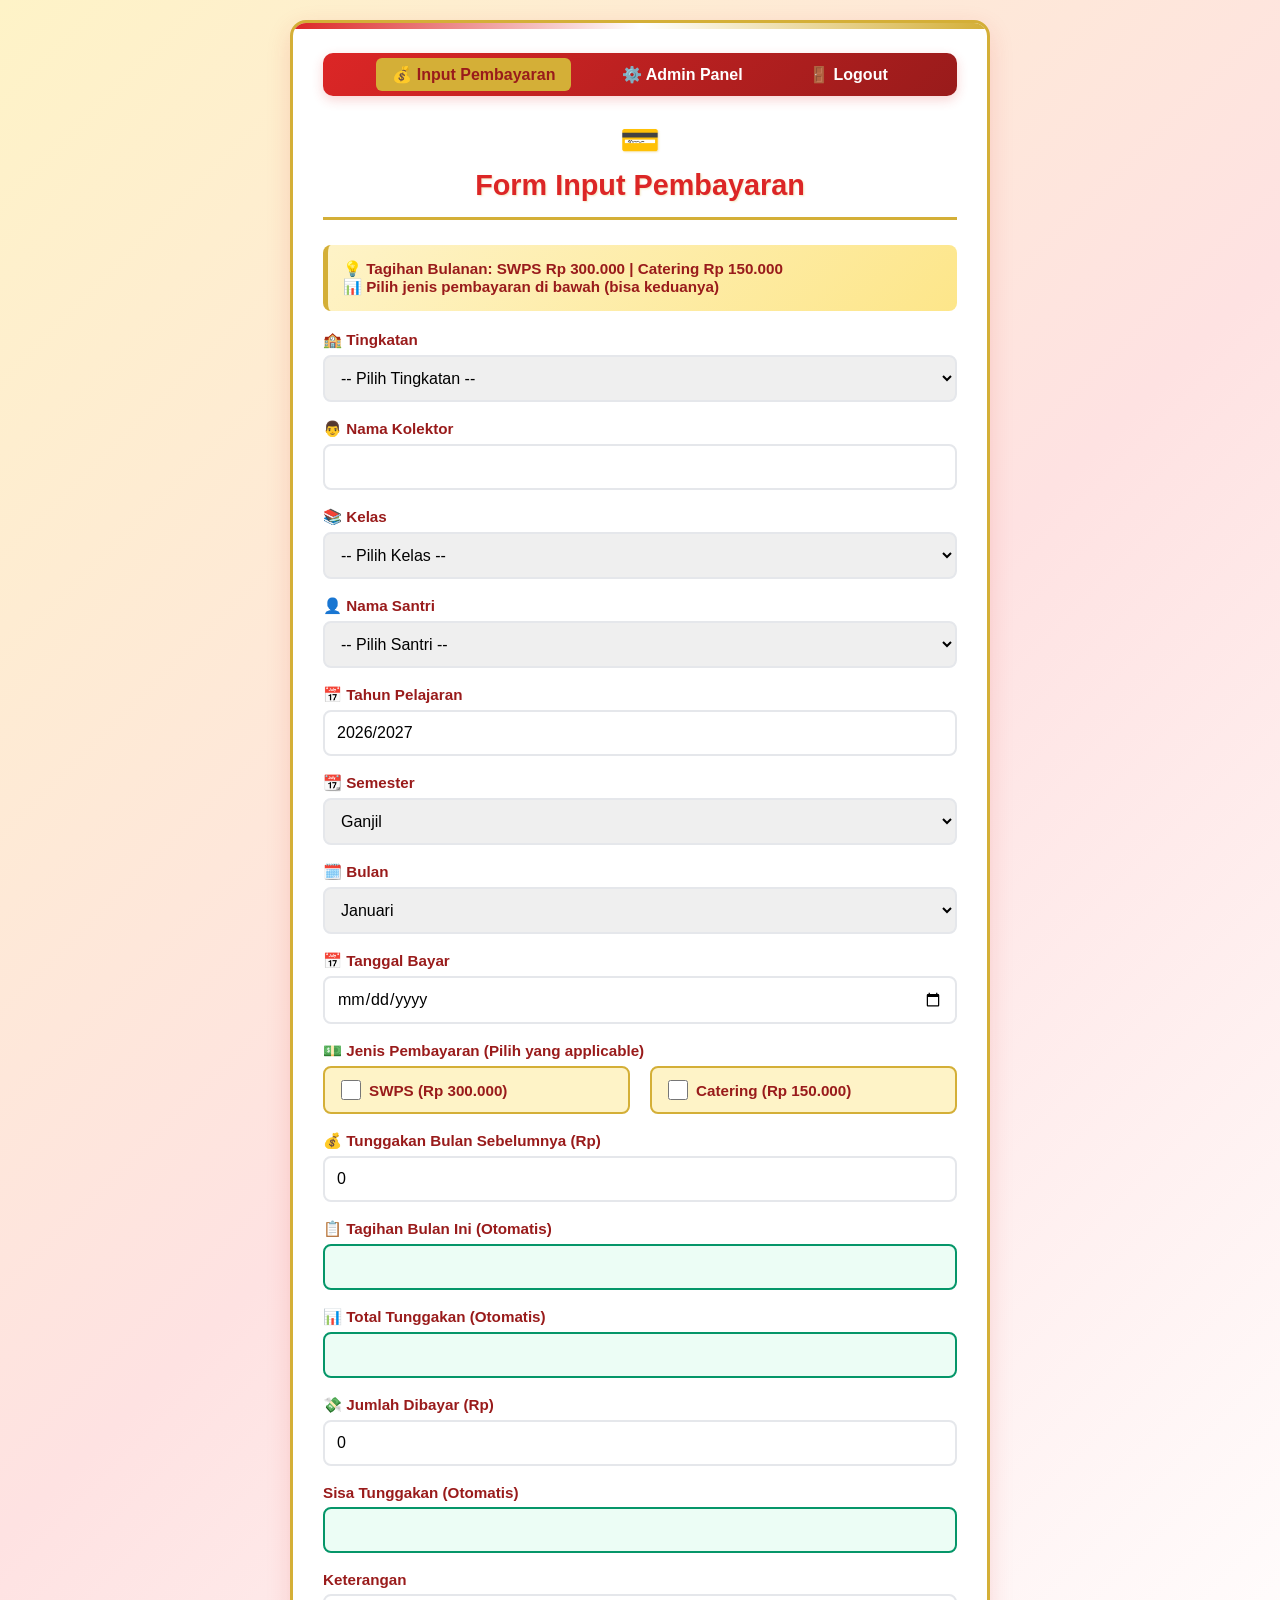
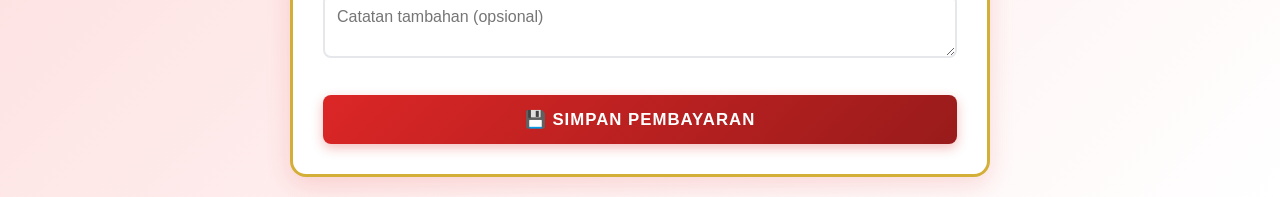
<file: index.html>
<!DOCTYPE html>
<html lang="id">
<head>
    <meta charset="UTF-8">
    <meta name="viewport" content="width=device-width, initial-scale=1.0">
    <title>Kolektor Hebat - Input Pembayaran</title>
    <link rel="stylesheet" href="style.css">
</head>
<body>
    <div class="container">
        <div class="nav-links">
            <a href="index.html" class="active">💰 Input Pembayaran</a>
            <a href="admin.html">⚙️ Admin Panel</a>
            <a href="#" id="logoutBtn">🚪 Logout</a>
        </div>
        
        <h2><span class="icon">💳</span>Form Input Pembayaran</h2>
        
        <div class="info-box">
            💡 Tagihan Bulanan: SWPS Rp 300.000 | Catering Rp 150.000<br>
            📊 Pilih jenis pembayaran di bawah (bisa keduanya)
        </div>
        
        <form id="paymentForm">
            <div class="form-group">
                <label>🏫 Tingkatan</label>
                <select id="tingkat" required>
                    <option value="">-- Pilih Tingkatan --</option>
                    <option value="MA">MA (Madrasah Aliyah)</option>
                    <option value="MTs">MTs (Madrasah Tsanawiyah)</option>
                    <option value="SMP">SMP (Sekolah Menengah Pertama)</option>
                </select>
            </div>
            
            <div class="form-group">
                <label>👨‍ Nama Kolektor</label>
                <input type="text" id="kolektor" readonly>
            </div>
            
            <div class="form-group">
                <label>📚 Kelas</label>
                <select id="kelas" required>
                    <option value="">-- Pilih Kelas --</option>
                </select>
            </div>
            
            <div class="form-group">
                <label>👤 Nama Santri</label>
                <select id="namaSantri" required>
                    <option value="">-- Pilih Santri --</option>
                </select>
            </div>
            
            <div class="form-group">
                <label>📅 Tahun Pelajaran</label>
                <input type="text" id="tahunPelajaran" value="2026/2027" required>
            </div>
            
            <div class="form-group">
                <label>📆 Semester</label>
                <select id="semester" required>
                    <option value="Ganjil">Ganjil</option>
                    <option value="Genap">Genap</option>
                </select>
            </div>
            
            <div class="form-group">
                <label>🗓️ Bulan</label>
                <select id="bulan" required>
                    <option value="Januari">Januari</option>
                    <option value="Februari">Februari</option>
                    <option value="Maret">Maret</option>
                    <option value="April">April</option>
                    <option value="Mei">Mei</option>
                    <option value="Juni">Juni</option>
                    <option value="Juli">Juli</option>
                    <option value="Agustus">Agustus</option>
                    <option value="September">September</option>
                    <option value="Oktober">Oktober</option>
                    <option value="November">November</option>
                    <option value="Desember">Desember</option>
                </select>
            </div>
            
            <div class="form-group">
                <label>📅 Tanggal Bayar</label>
                <input type="date" id="tanggalBayar" required>
            </div>
            
            <div class="form-group">
                <label>💵 Jenis Pembayaran (Pilih yang applicable)</label>
                <div class="checkbox-group">
                    <div class="checkbox-item">
                        <input type="checkbox" id="swps" value="SWPS">
                        <label for="swps">SWPS (Rp 300.000)</label>
                    </div>
                    <div class="checkbox-item">
                        <input type="checkbox" id="catering" value="Catering">
                        <label for="catering">Catering (Rp 150.000)</label>
                    </div>
                </div>
            </div>
            
            <div class="form-group">
                <label>💰 Tunggakan Bulan Sebelumnya (Rp)</label>
                <input type="number" id="tunggakanAwal" value="0" min="0" required>
            </div>
            
            <div class="form-group">
                <label>📋 Tagihan Bulan Ini (Otomatis)</label>
                <input type="text" id="tagihanBulanIni" class="calculated" readonly>
            </div>
            
            <div class="form-group">
                <label>📊 Total Tunggakan (Otomatis)</label>
                <input type="text" id="totalTunggakan" class="calculated" readonly>
            </div>
            
            <div class="form-group">
                <label>💸 Jumlah Dibayar (Rp)</label>
                <input type="number" id="jumlahDibayar" value="0" min="0" required>
            </div>
            
            <div class="form-group">
                <label> Sisa Tunggakan (Otomatis)</label>
                <input type="text" id="sisaTunggakan" class="calculated" readonly>
            </div>
            
            <div class="form-group">
                <label> Keterangan</label>
                <textarea id="keterangan" rows="2" placeholder="Catatan tambahan (opsional)"></textarea>
            </div>
            
            <button type="submit" class="btn">💾 Simpan Pembayaran</button>
            <div id="loader" class="loader">⏳ Menyimpan data, mohon tunggu...</div>
        </form>
    </div>
    <script src="data.js"></script>
    <script src="script.js"></script>
</body>
</html>
</file>
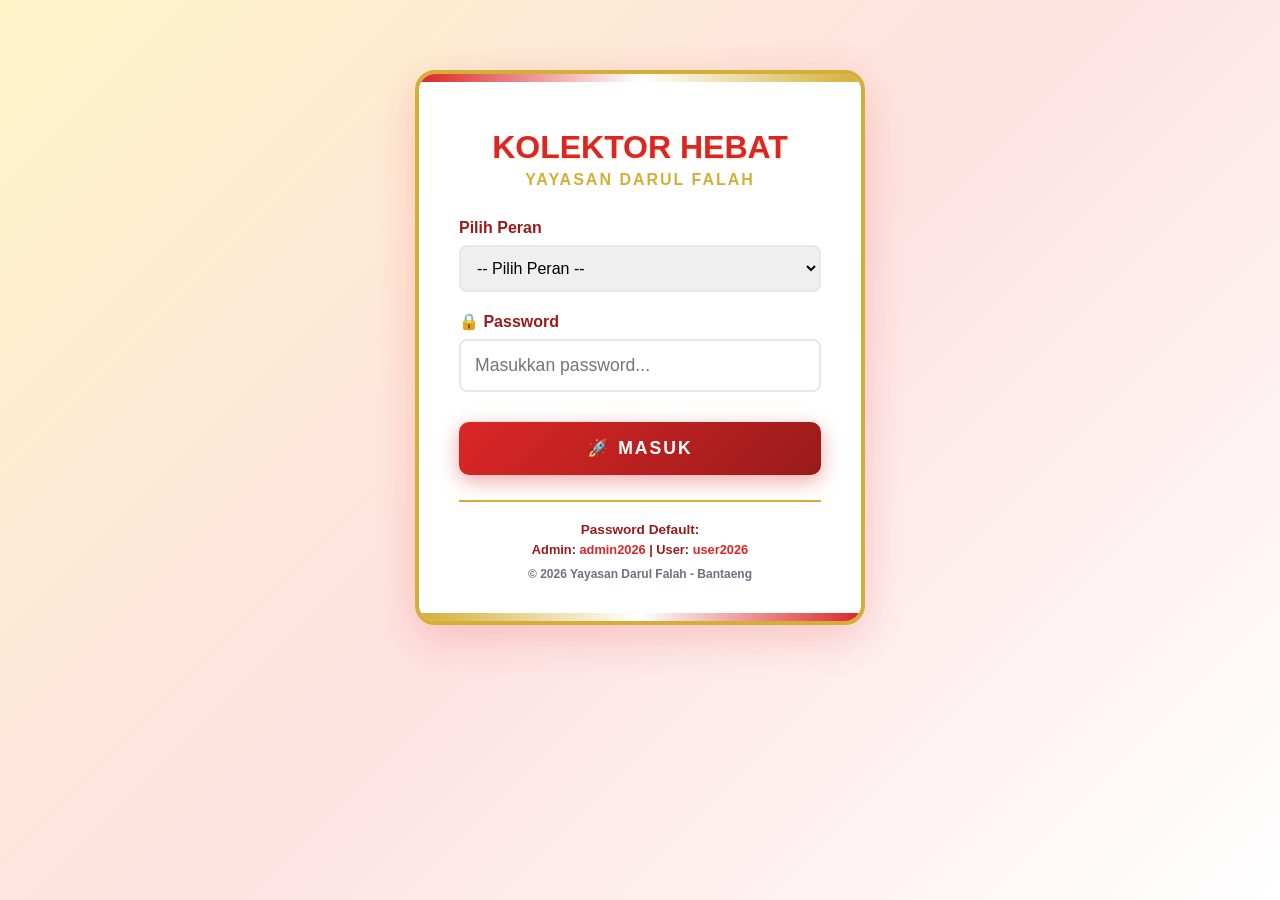
<file: admin.html>
<!DOCTYPE html>
<html lang="id">
<head>
    <meta charset="UTF-8">
    <meta name="viewport" content="width=device-width, initial-scale=1.0">
    <title>Kolektor Hebat - Admin Panel</title>
    <link rel="stylesheet" href="style.css">
</head>
<body>
    <div class="container">
        <div class="nav-links">
            <a href="index.html">💰 Input Pembayaran</a>
            <a href="admin.html" class="active">️ Admin Panel</a>
            <a href="#" id="logoutBtn">🚪 Logout</a>
        </div>
        
        <h2><span class="icon"></span>Panel Administrator</h2>
        
        <div class="info-box">
            🛠️ Gunakan panel ini untuk:<br>
            • Menambah santri baru<br>
            • Mengelola data kolektor<br>
            • Melihat realisasi laporan
        </div>
        
        <h3 style="color: var(--merah); margin: 20px 0 15px; border-bottom: 2px solid var(--emas); padding-bottom: 8px;">
            📝 Tambah Data Master Santri
        </h3>
        
        <form id="adminForm">
            <div class="form-group">
                <label> Tingkatan</label>
                <select id="adm_tingkat" required>
                    <option value="">-- Pilih Tingkatan --</option>
                    <option value="MA">MA</option>
                    <option value="MTs">MTs</option>
                    <option value="SMP">SMP</option>
                </select>
            </div>
            
            <div class="form-group">
                <label>👨‍🏫 Nama Kolektor</label>
                <input type="text" id="adm_kolektor" placeholder="Contoh: Ahriani, S.Si" required>
            </div>
            
            <div class="form-group">
                <label>📚 Kelas</label>
                <input type="text" id="adm_kelas" placeholder="Contoh: X A atau VII B" required>
            </div>
            
            <div class="form-group">
                <label>👤 Nama Santri Baru</label>
                <input type="text" id="adm_namaSantri" placeholder="Nama lengkap santri" required>
            </div>
            
            <div class="form-group">
                <label>📅 Tahun Pelajaran</label>
                <input type="text" id="adm_tahunPelajaran" value="2026/2027" required>
            </div>
            
            <div class="form-group">
                <label>📆 Semester</label>
                <select id="adm_semester" required>
                    <option value="Ganjil">Ganjil</option>
                    <option value="Genap">Genap</option>
                </select>
            </div>
            
            <div class="form-group">
                <label>📝 Keterangan</label>
                <textarea id="adm_keterangan" rows="2" placeholder="Catatan tambahan (opsional)"></textarea>
            </div>
            
            <button type="submit" class="btn btn-emas">💾 Simpan Data Master</button>
        </form>
        
        <h3 style="color: var(--merah); margin: 30px 0 15px; border-bottom: 2px solid var(--emas); padding-bottom: 8px;">
            📊 Realisasi Laporan Kolektor
        </h3>
        
        <div id="realisasiContainer">
            <p style="text-align:center; color: var(--merah);">⏳ Memuat data realisasi...</p>
        </div>
    </div>
    <script src="data.js"></script>
    <script src="script.js"></script>
</body>
</html>
</file>
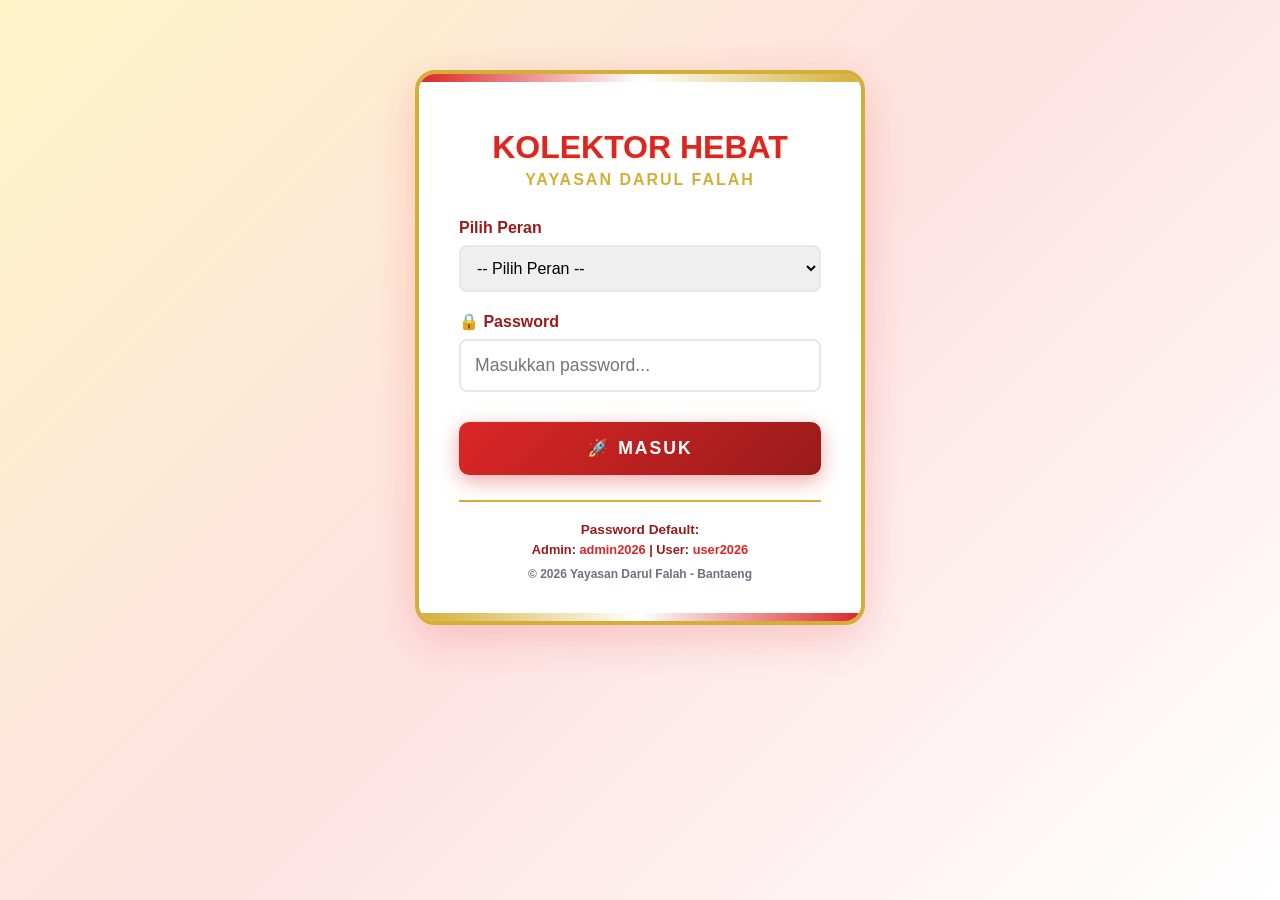
<file: login.html>
<!DOCTYPE html>
<html lang="id">
<head>
    <meta charset="UTF-8">
    <meta name="viewport" content="width=device-width, initial-scale=1.0">
    <title>Kolektor Hebat - Login</title>
    <link rel="stylesheet" href="style.css">
</head>
<body>
    <div class="login-container">
        <div class="login-logo">
            <span class="emblem"></span>
            <h1>KOLEKTOR HEBAT</h1>
            <p>YAYASAN DARUL FALAH</p>
        </div>
        
        <div id="errorMsg" class="error-msg"></div>
        
        <form id="loginForm" class="login-form">
            <div class="form-group">
                <label for="loginRole"> Pilih Peran</label>
                <select id="loginRole" required>
                    <option value="">-- Pilih Peran --</option>
                    <option value="admin">🔑 Administrator</option>
                    <option value="user"> Kolektor / User</option>
                </select>
            </div>
            
            <div class="form-group">
                <label for="loginPassword">🔒 Password</label>
                <input type="password" id="loginPassword" placeholder="Masukkan password..." required>
            </div>
            
            <button type="submit" class="login-btn">🚀 MASUK</button>
        </form>
        
        <div class="login-footer">
            <p> Password Default:</p>
            <p style="margin-top: 5px; font-size: 0.8rem;">
                Admin: <strong style="color: var(--merah);">admin2026</strong> | 
                User: <strong style="color: var(--merah);">user2026</strong>
            </p>
            <p style="margin-top: 10px; font-size: 0.75rem; color: #6B7280;">
                © 2026 Yayasan Darul Falah - Bantaeng
            </p>
        </div>
    </div>
    <script src="data.js"></script>
    <script src="script.js"></script>
</body>
</html>
</file>
<file: style.css>
:root {
  --merah: #DC2626;
  --merah-tua: #991B1B;
  --putih: #FFFFFF;
  --emas: #D4AF37;
  --emas-terang: #F59E0B;
  --bg: #FEF3C7;
  --text: #1F2937;
  --success: #059669;
  --danger: #DC2626;
}

* { box-sizing: border-box; margin: 0; padding: 0; font-family: 'Segoe UI', Tahoma, Geneva, Verdana, sans-serif; }

body { 
  background: linear-gradient(135deg, #FEF3C7 0%, #FEE2E2 50%, #FFFFFF 100%);
  color: var(--text); 
  padding: 20px; 
  min-height: 100vh;
}

.container { 
  max-width: 700px; 
  margin: 0 auto; 
  background: var(--putih); 
  padding: 30px; 
  border-radius: 16px; 
  box-shadow: 0 8px 24px rgba(220, 38, 38, 0.15);
  border: 3px solid var(--emas);
  position: relative;
  overflow: hidden;
}

.container::before {
  content: '';
  position: absolute;
  top: 0;
  left: 0;
  right: 0;
  height: 6px;
  background: linear-gradient(90deg, var(--merah) 0%, var(--putih) 50%, var(--emas) 100%);
}

h2 { 
  text-align: center; 
  color: var(--merah); 
  margin-bottom: 25px; 
  padding-bottom: 15px;
  border-bottom: 3px solid var(--emas);
  font-size: 1.8rem;
  text-shadow: 1px 1px 2px rgba(212, 175, 55, 0.3);
}

h2 .icon { 
  font-size: 2rem; 
  display: block; 
  margin-bottom: 10px;
}

.form-group { margin-bottom: 18px; }

label { 
  display: block; 
  margin-bottom: 6px; 
  font-weight: 700; 
  font-size: 0.95rem;
  color: var(--merah-tua);
}

input, select, textarea { 
  width: 100%; 
  padding: 12px; 
  border: 2px solid #E5E7EB; 
  border-radius: 8px; 
  font-size: 1rem;
  transition: all 0.3s;
}

input:focus, select:focus, textarea:focus { 
  outline: none; 
  border-color: var(--emas); 
  box-shadow: 0 0 0 3px rgba(212, 175, 55, 0.2);
}

.btn { 
  width: 100%; 
  padding: 14px; 
  background: linear-gradient(135deg, var(--merah) 0%, var(--merah-tua) 100%);
  color: white; 
  border: none; 
  border-radius: 8px; 
  font-size: 1.05rem; 
  font-weight: bold; 
  cursor: pointer; 
  transition: all 0.3s;
  margin-top: 15px;
  text-transform: uppercase;
  letter-spacing: 1px;
  box-shadow: 0 4px 12px rgba(220, 38, 38, 0.3);
}

.btn:hover { 
  background: linear-gradient(135deg, var(--merah-tua) 0%, var(--merah) 100%);
  transform: translateY(-2px);
  box-shadow: 0 6px 16px rgba(220, 38, 38, 0.4);
}

.btn-emas {
  background: linear-gradient(135deg, var(--emas) 0%, var(--emas-terang) 100%);
  color: var(--merah-tua);
  box-shadow: 0 4px 12px rgba(212, 175, 55, 0.3);
}

.btn-emas:hover {
  background: linear-gradient(135deg, var(--emas-terang) 0%, var(--emas) 100%);
  box-shadow: 0 6px 16px rgba(212, 175, 55, 0.4);
}

.btn-secondary { 
  background: linear-gradient(135deg, #6B7280 0%, #4B5563 100%);
  margin-top: 10px; 
  text-decoration: none; 
  display: block; 
  text-align: center;
  box-shadow: 0 4px 12px rgba(107, 114, 128, 0.3);
}

.info-box { 
  background: linear-gradient(135deg, #FEF3C7 0%, #FDE68A 100%);
  border-left: 5px solid var(--emas); 
  padding: 15px; 
  margin-bottom: 20px; 
  font-size: 0.95rem;
  border-radius: 8px;
  color: var(--merah-tua);
  font-weight: 600;
}

.calculated { 
  background-color: #ECFDF5; 
  border-color: var(--success); 
  font-weight: bold; 
  color: var(--success);
}

.hidden { display: none; }

.nav-links { 
  text-align: center; 
  margin-bottom: 25px;
  padding: 12px;
  background: linear-gradient(135deg, var(--merah) 0%, var(--merah-tua) 100%);
  border-radius: 10px;
  box-shadow: 0 4px 12px rgba(220, 38, 38, 0.2);
}

.nav-links a { 
  margin: 0 15px; 
  text-decoration: none; 
  color: var(--putih); 
  font-weight: bold;
  font-size: 1rem;
  padding: 8px 16px;
  border-radius: 6px;
  transition: all 0.3s;
}

.nav-links a:hover {
  background: var(--emas);
  color: var(--merah-tua);
}

.nav-links a.active {
  background: var(--emas);
  color: var(--merah-tua);
}

.loader { 
  display: none; 
  text-align: center; 
  margin-top: 15px; 
  color: var(--merah);
  font-weight: bold;
}

/* Login Page Styles */
.login-container {
  max-width: 450px;
  margin: 50px auto;
  background: var(--putih);
  padding: 40px;
  border-radius: 20px;
  box-shadow: 0 12px 40px rgba(220, 38, 38, 0.2);
  border: 4px solid var(--emas);
  position: relative;
  overflow: hidden;
}

.login-container::before {
  content: '';
  position: absolute;
  top: 0;
  left: 0;
  right: 0;
  height: 8px;
  background: linear-gradient(90deg, var(--merah) 0%, var(--putih) 50%, var(--emas) 100%);
}

.login-container::after {
  content: '';
  position: absolute;
  bottom: 0;
  left: 0;
  right: 0;
  height: 8px;
  background: linear-gradient(90deg, var(--emas) 0%, var(--putih) 50%, var(--merah) 100%);
}

.login-logo {
  text-align: center;
  margin-bottom: 30px;
}

.login-logo .emblem {
  font-size: 4rem;
  display: block;
  margin-bottom: 15px;
  text-shadow: 2px 2px 4px rgba(212, 175, 55, 0.5);
}

.login-logo h1 {
  color: var(--merah);
  font-size: 2rem;
  margin-bottom: 5px;
  text-shadow: 1px 1px 2px rgba(212, 175, 55, 0.3);
}

.login-logo p {
  color: var(--emas);
  font-weight: bold;
  font-size: 1rem;
  letter-spacing: 2px;
}

.login-form .form-group {
  margin-bottom: 20px;
}

.login-form label {
  font-size: 1rem;
  margin-bottom: 8px;
}

.login-form input {
  padding: 14px;
  font-size: 1.1rem;
  border: 2px solid #E5E7EB;
}

.login-form input:focus {
  border-color: var(--emas);
  box-shadow: 0 0 0 4px rgba(212, 175, 55, 0.2);
}

.login-btn {
  width: 100%;
  padding: 16px;
  background: linear-gradient(135deg, var(--merah) 0%, var(--merah-tua) 100%);
  color: white;
  border: none;
  border-radius: 10px;
  font-size: 1.1rem;
  font-weight: bold;
  cursor: pointer;
  transition: all 0.3s;
  text-transform: uppercase;
  letter-spacing: 2px;
  box-shadow: 0 6px 20px rgba(220, 38, 38, 0.4);
  margin-top: 10px;
}

.login-btn:hover {
  transform: translateY(-3px);
  box-shadow: 0 8px 25px rgba(220, 38, 38, 0.5);
}

.login-footer {
  text-align: center;
  margin-top: 25px;
  padding-top: 20px;
  border-top: 2px solid var(--emas);
}

.login-footer p {
  color: var(--merah-tua);
  font-size: 0.85rem;
  font-weight: 600;
}

.error-msg {
  background: #FEE2E2;
  border: 2px solid var(--merah);
  color: var(--merah-tua);
  padding: 12px;
  border-radius: 8px;
  margin-bottom: 15px;
  text-align: center;
  font-weight: bold;
  display: none;
}

/* Checkbox styles */
.checkbox-group {
  display: flex;
  gap: 20px;
  flex-wrap: wrap;
}

.checkbox-item {
  display: flex;
  align-items: center;
  gap: 8px;
  padding: 12px 16px;
  background: #FEF3C7;
  border: 2px solid var(--emas);
  border-radius: 8px;
  cursor: pointer;
  transition: all 0.3s;
  flex: 1;
  min-width: 150px;
}

.checkbox-item:hover {
  background: #FDE68A;
  transform: translateY(-2px);
}

.checkbox-item input[type="checkbox"] {
  width: 20px;
  height: 20px;
  accent-color: var(--merah);
}

.checkbox-item label {
  margin: 0;
  cursor: pointer;
  font-weight: 600;
  color: var(--merah-tua);
}

/* Realisasi Table */
.realisasi-table {
  width: 100%;
  border-collapse: collapse;
  margin-top: 20px;
  background: white;
  border-radius: 10px;
  overflow: hidden;
  box-shadow: 0 4px 12px rgba(0,0,0,0.1);
}

.realisasi-table th {
  background: linear-gradient(135deg, var(--merah) 0%, var(--merah-tua) 100%);
  color: white;
  padding: 14px 10px;
  text-align: left;
  font-weight: bold;
  font-size: 0.9rem;
}

.realisasi-table td {
  padding: 12px 10px;
  border-bottom: 1px solid #E5E7EB;
  font-size: 0.9rem;
}

.realisasi-table tr:nth-child(even) {
  background: #FEF3C7;
}

.realisasi-table tr:hover {
  background: #FDE68A;
}

.tab-buttons {
  display: flex;
  gap: 10px;
  margin-bottom: 20px;
  flex-wrap: wrap;
}

.tab-btn {
  flex: 1;
  min-width: 120px;
  padding: 12px;
  background: var(--putih);
  border: 2px solid var(--emas);
  border-radius: 8px;
  cursor: pointer;
  font-weight: bold;
  color: var(--merah-tua);
  transition: all 0.3s;
}

.tab-btn:hover, .tab-btn.active {
  background: var(--merah);
  color: var(--putih);
  border-color: var(--merah);
}

@media (max-width: 600px) {
  .container, .login-container {
    padding: 20px;
    margin: 10px;
  }
  h2 { font-size: 1.4rem; }
  .nav-links a { margin: 0 8px; font-size: 0.9rem; padding: 6px 12px; }
  .checkbox-group { flex-direction: column; }
}
</file>
